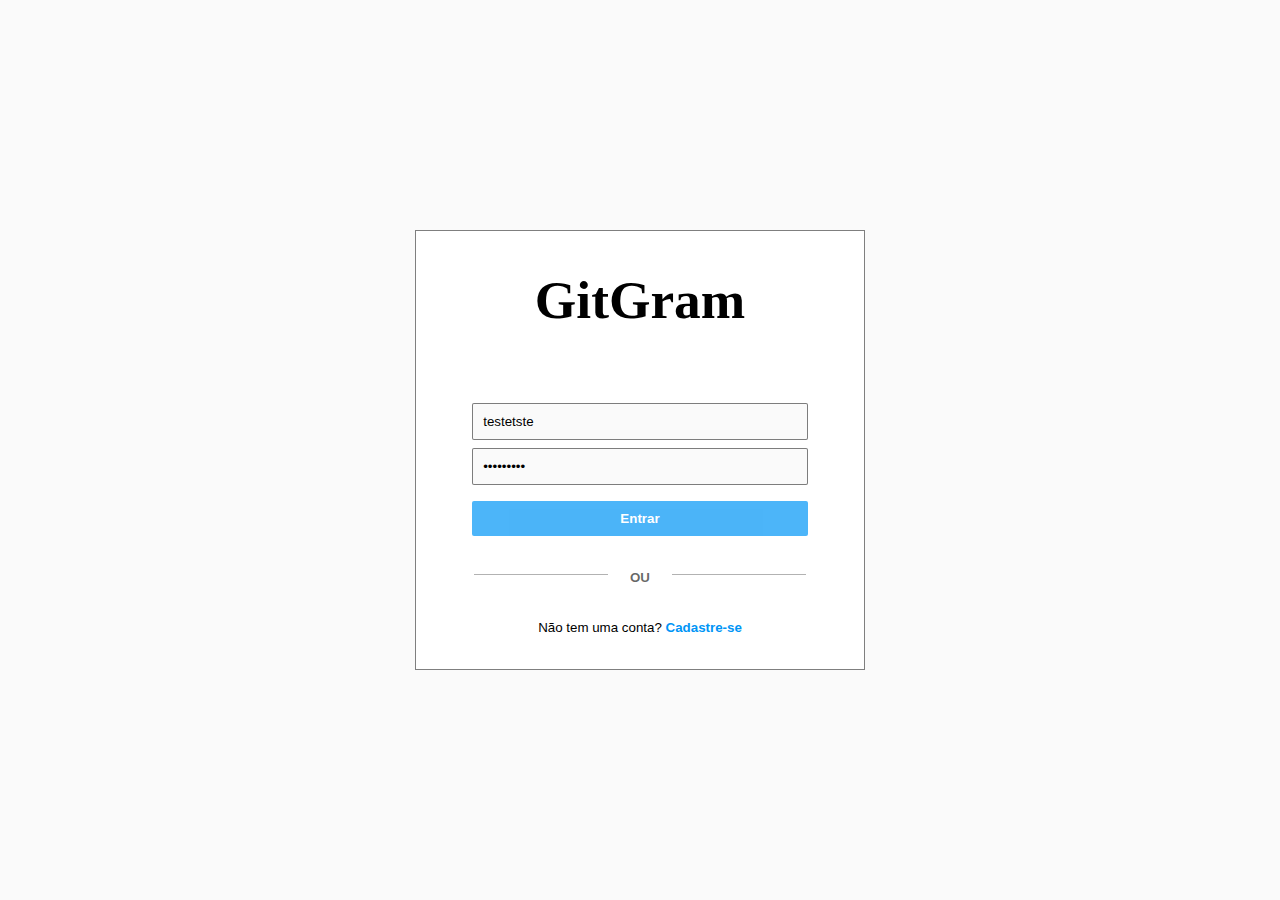
<file: index.html>
<!DOCTYPE html>
<html lang="en">
  <head>
    <meta charset="UTF-8" />
    <meta http-equiv="X-UA-Compatible" content="IE=edge" />
    <meta name="viewport" content="width=device-width, initial-scale=1.0" />

    <link rel="stylesheet" href="styles.css" />

    <script src="script.js"></script>
    <title>Login</title>
  </head>
  <body>
    <div class="content">
      <div class="logo-content">
        <h1 class="logo-style">GitGram</h1>
      </div>

      <form class="form-content">
        <input
          type="text"
          placeholder="Nome de usuário"
          class="input-text"
          name="username"
          value="testetste"
        />
        <input
          type="password"
          placeholder="Senha"
          class="input-text"
          name="password"
          value="testetste"
        />
        <button class="disabled submit-button" type="button" onclick="login()">
          Entrar
        </button>
      </form>

      <footer class="sign-in-content">
        <div class="or-content">
          <div class="line"></div>
          <small>OU</small>
          <div class="line"></div>
        </div>
        <div class="sign-in">
          <p>Não tem uma conta? <a href="register.html">Cadastre-se</a></p>
        </div>
      </footer>
    </div>
  </body>
</html>
</file>
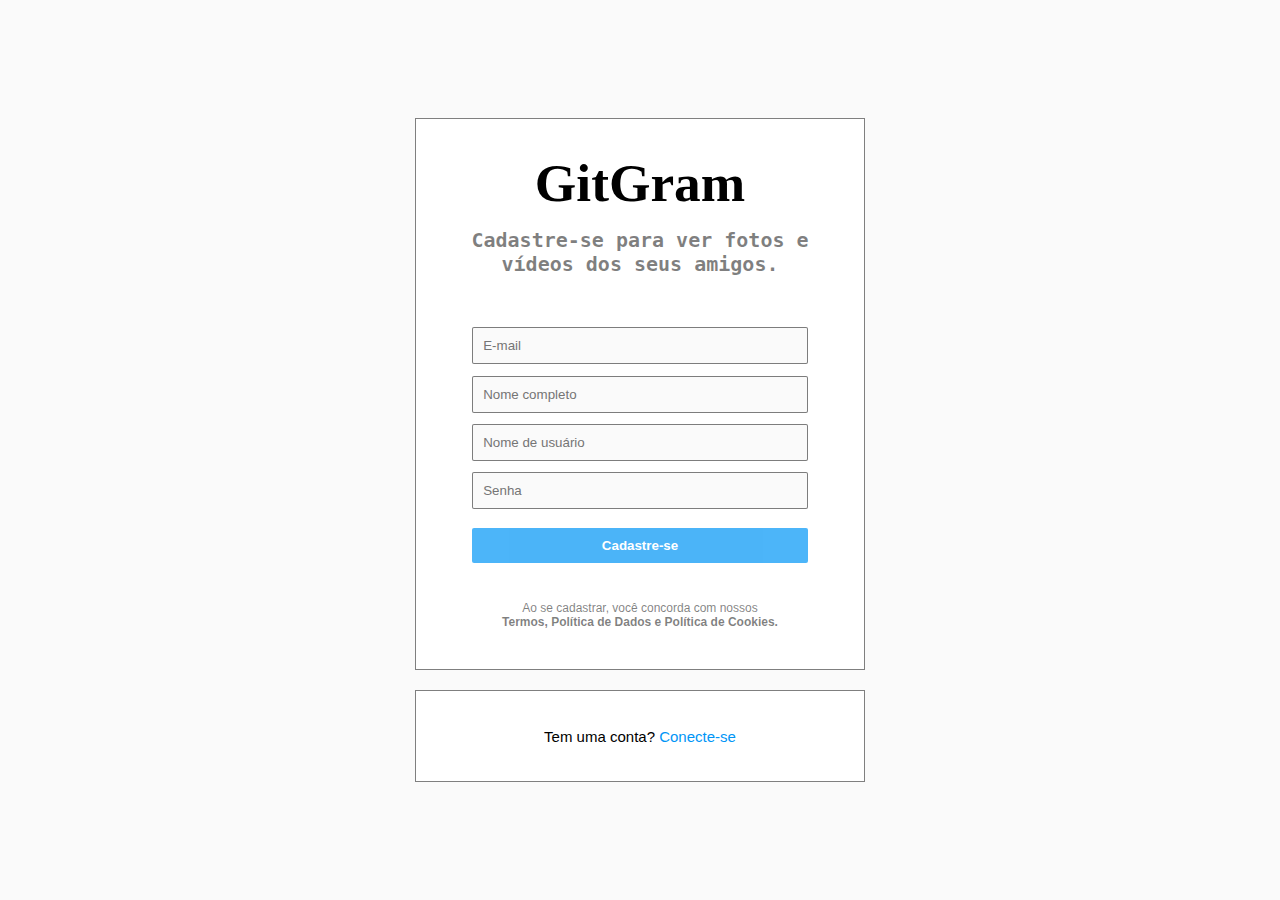
<file: register.html>
<!DOCTYPE html>
<html lang="en">
<head>
    <meta charset="UTF-8">
    <meta http-equiv="X-UA-Compatible" content="IE=edge">
    <meta name="viewport" content="width=device-width, initial-scale=1.0">
    <link rel="stylesheet" href="styles.css">
    <script src="script.js"></script>
    <title>Cadastro</title>
</head>
<body>
    <div class="general">
        <div class="content-register">
            <div class="logo-register">
                <h1 class="logo-style" >GitGram</h1>
            </div>
            <form class="form-content">
                <h3><strong>Cadastre-se para ver fotos e <br> vídeos dos seus amigos.</strong></h3>
                <input type="email" placeholder="E-mail" class="input-text" name="email">
                <input type="text" placeholder="Nome completo" class="input-text" name="fullname">
                <input type="text" placeholder="Nome de usuário" class="input-text" name="username">
                <input type="password" placeholder="Senha" class="input-text" name="password">
                <button class="disabled submit-button" type="button" onclick="register()">
                    <!-- <a href="index.html">Cadastre-se</a> -->
                    Cadastre-se
                </button>
                <p>Ao se cadastrar, você concorda com nossos <br> <a href="https://help.instagram.com/1896641480634370?ref=ig"><strong>Termos, Política de Dados e Política de Cookies.</strong></p></a>
            </form>
        </div>
        <footer class=" footer-general">
            <div class="footer-content">
                <p>Tem uma conta? <a href="index.html">Conecte-se</a></p>
            </div>
        </footer>
       
    </div>
</body>
</html>
</file>
<file: styles.css>
* {
  padding: 0;
  margin: 0;
  border: 0;
}

html,
body {
  background-color: #fafafa;
  display: flex;
  justify-content: center;
  align-items: center;
  height: 100%;
  width: 100%;
}

input:focus {
  border: 0.1px solid rgba(0, 0, 0, 0.9);
  outline: none;
}
.general {
  background-color: #fafafa;
  display: flex;

  width: 100%;
  height: 100%;

  flex-direction: column;
  align-items: center;
  justify-content: center;
}

.content {
  border: 0.1px solid rgba(0, 0, 0, 0.5);
  background-color: white;

  width: 35%;
  height: 400px;

  display: flex;
  align-items: center;
  flex-direction: column;
  justify-content: center;

  padding-top: 3%;
}
.content-register {
  border: 0.1px solid rgba(0, 0, 0, 0.5);
  background-color: white;

  width: 35%;
  height: 550px;

  display: flex;
  align-items: center;
  flex-direction: column;
  /* justify-content: center; */
}
.logo-content {
  flex: 1;
}
.logo-style {
  font-family: "Brush Script MT", "Brush Script Std", cursive;
  font-size: 40pt;
}
.logo-register {
  margin-top: 25pt;
  margin-bottom: 10pt;
}

.form-content {
  flex: 1;
  display: flex;
  flex-direction: column;
  align-items: center;
  justify-content: space-between;

  width: 100%;
}
.form-content > h3 {
  margin-bottom: 30pt;
  font-family: "Andale Mono", monospace;
  color: rgba(0, 0, 0, 0.5);
  text-align: center;
  font-size: 20px;
}
.form-content > p {
  margin-top: 20pt;
  margin-bottom: 30pt;
  text-align: center;
  color: rgba(0, 0, 0, 0.5);
  font-family: sans-serif;
  font-size: 12px;
}
.form-content > p > a {
  text-decoration: none;
  color: rgba(0, 0, 0, 0.5);
}

.input-text {
  background-color: #fafafa;
  border: 0.1px solid rgba(0, 0, 0, 0.5);
  border-radius: 2px;
  width: 70%;
  padding: 10px;
}
.submit-button {
  width: 75%;
  padding: 10px;
  background-color: #0095f6;
  color: white;
  font-weight: bold;
  border-radius: 2px;
  margin-top: 7px;
}
.submit-button:hover {
  cursor: pointer;
}

.disabled,
.disabled:hover {
  opacity: 0.7;
  cursor: default;
}

.or-content {
  display: flex;
  flex-direction: row;
  align-items: flex-start;
  justify-content: center;
  width: 100%;
}
.line {
  border-bottom: 1px solid rgba(0, 0, 0, 0.3);
  width: 30%;
  padding-top: 3.5px;
}
.or-content > small {
  margin: 0 22px;
  color: rgba(0, 0, 0, 0.6);
  font-weight: bold;
  font-family: sans-serif;
}
.sign-in-content {
  flex: 1;
  display: flex;
  flex-direction: column;
  justify-content: space-evenly;

  width: 100%;
}

.sign-in {
  display: flex;
  justify-content: center;
  align-items: center;
  font-family: sans-serif;
  font-size: 10pt;
}

.sign-in > p > a {
  font-weight: bold;
  text-decoration: none;
  color: #0095f6;
}
.footer-general {
  width: 100%;

  display: flex;
  justify-content: center;
}
.footer-content {
  border: 0.1px solid rgba(0, 0, 0, 0.5);
  background-color: white;
  font-family: sans-serif;
  font-size: 15px;

  width: 35%;
  height: 90px;
  display: flex;
  justify-content: center;
  align-items: center;
  margin-top: 20px;
}
.footer-content > p > a {
  text-decoration: none;
  color: #0095f6;
}
</file>
